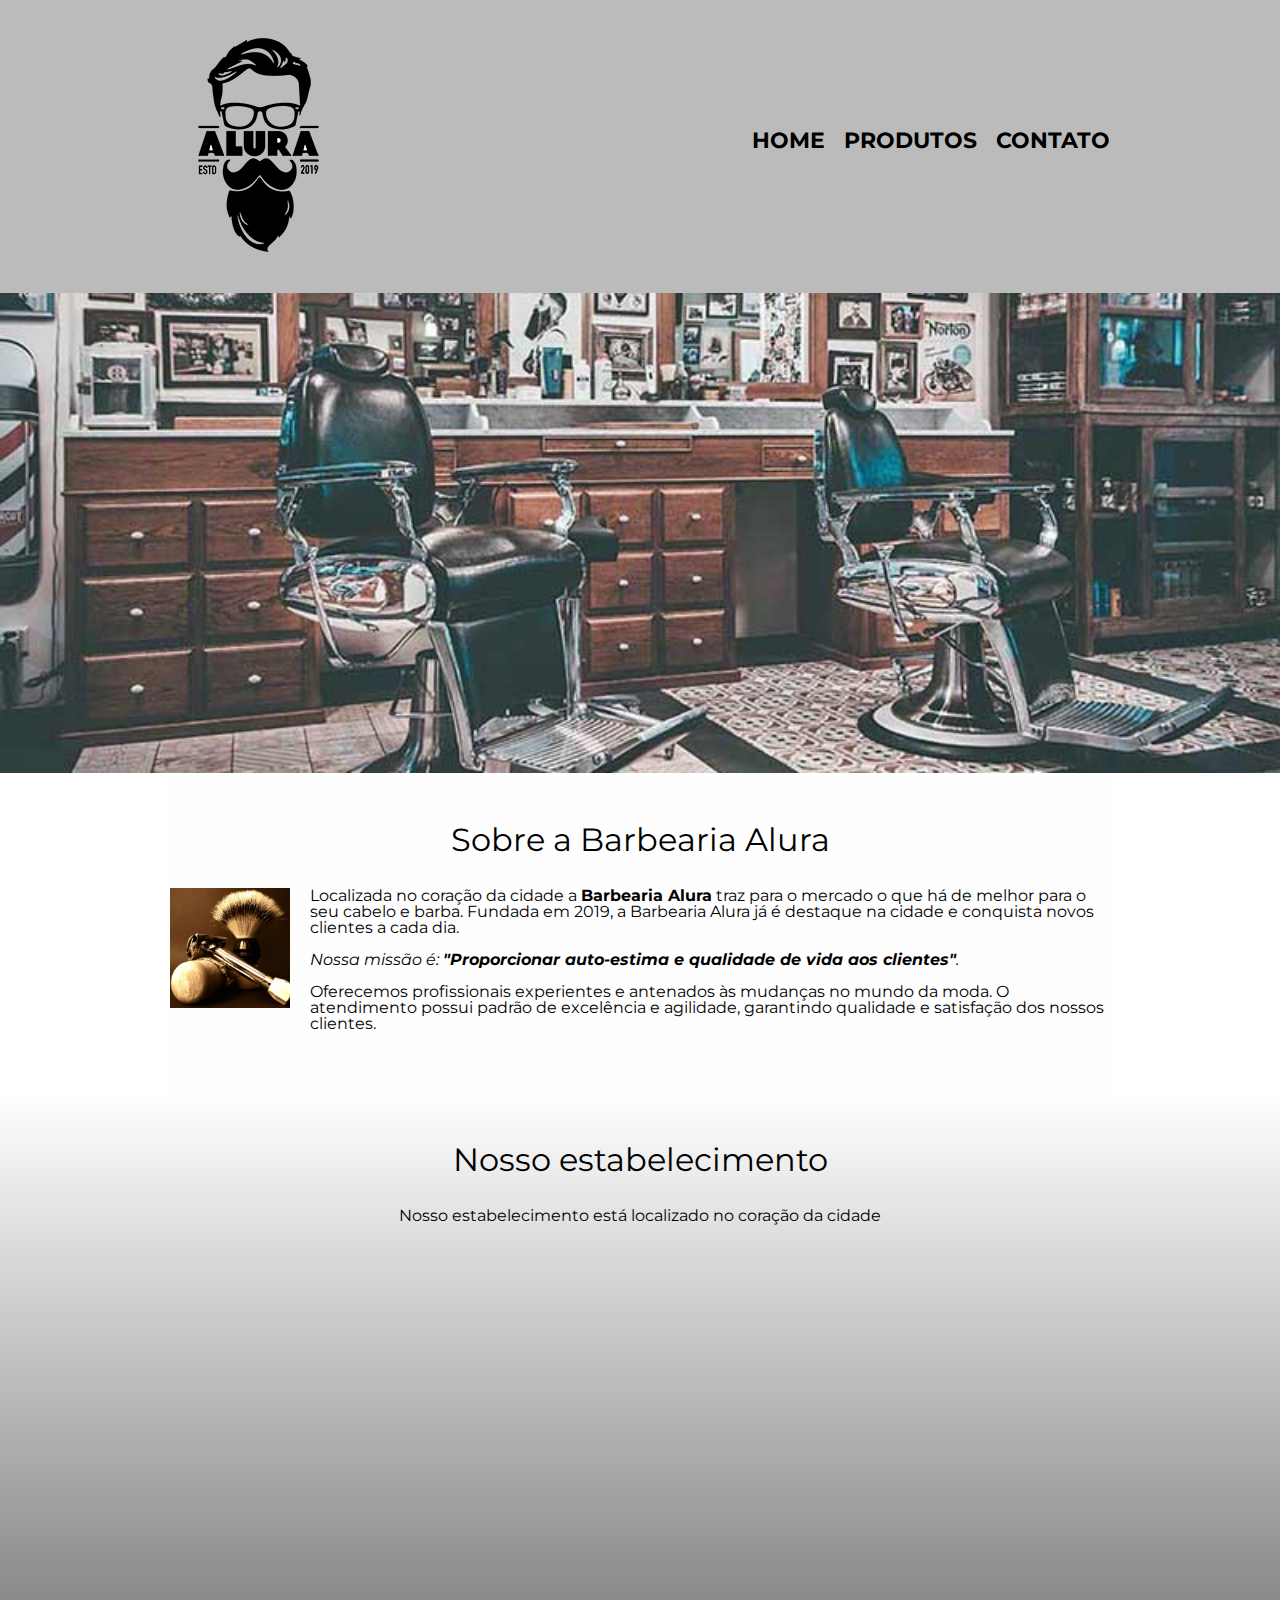
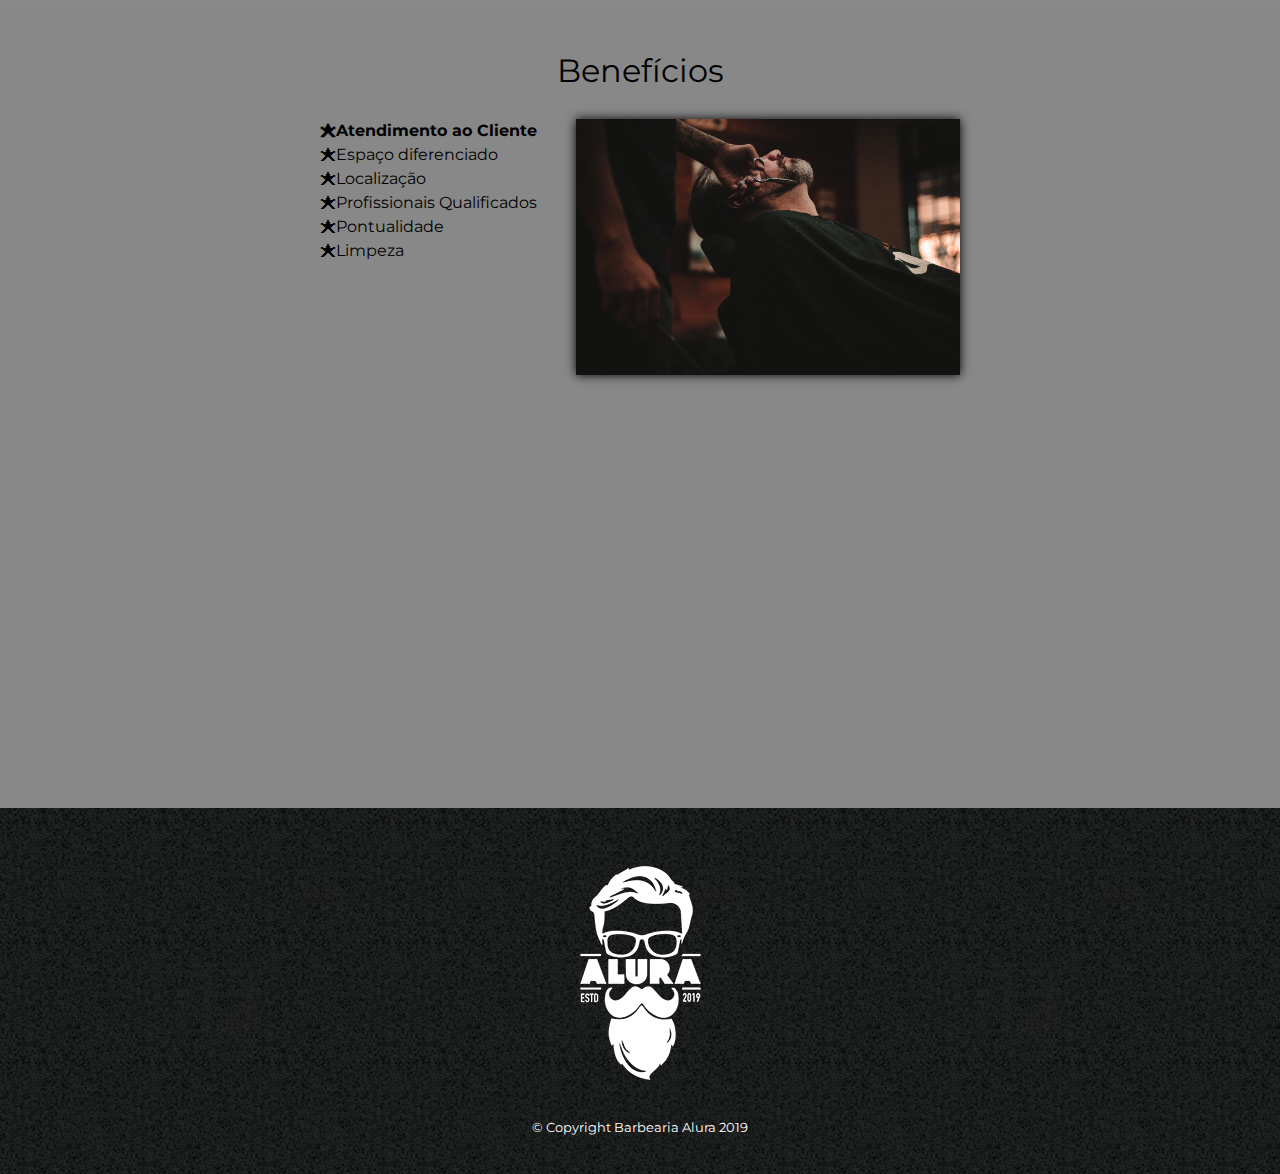
<file: index.html>
<!DOCTYPE html>
<html lang="pt-br">

	<head>
		<meta charset="UTF-8">
		<meta name="viewport" content="width=device-width">
		<title>Barbearia Alura</title>
		<link rel="stylesheet" href="reset.css">
		<link rel="stylesheet" href="style.css">
		<link href="https://fonts.googleapis.com/css?family=Montserrat&display=swap" rel="stylesheet">


			
	</head>
	
	<body>

	<header>
			<div class="caixa">
				<h1><img src="logo.png"></h1>
				<nav>
					<ul>
						<li><a href="index.html">Home</a></li>
						<li><a href="produtos.html">Produtos</a></li>
						<li><a href="contato.html">Contato</a></li>
					</ul>
				</nav>
			</div>		
	</header>

		<img class="banner" src="banner.jpg">

		<main>
			<section class="principal">
				<h2 class="titulo-principal">Sobre a Barbearia Alura</h2>

				<img class="utensilios" src="utensilios.jpg" alt="Utensilios">

				<p>Localizada no coração da cidade a <strong>Barbearia Alura</strong> traz para o mercado o que há de melhor para o seu cabelo e barba. Fundada em 2019, a Barbearia Alura já é destaque na cidade e conquista novos clientes a cada dia.</p>

				<p id="missao"><em>Nossa missão é: <strong>"Proporcionar auto-estima e qualidade de vida aos clientes"</strong>.</em></p>

				<p>Oferecemos profissionais experientes e antenados às mudanças no mundo da moda. O atendimento possui padrão de excelência e agilidade, garantindo qualidade e satisfação dos nossos clientes.</p>
			</section>

			<section class="mapa">
				<h3 class="titulo-principal">Nosso estabelecimento</h3>
				<p>Nosso estabelecimento está localizado no coração da cidade</p>
				<div class="mapa-conteudo">
					<iframe src="https://www.google.com/maps/embed?pb=!1m18!1m12!1m3!1d3656.448598130907!2d-46.634653385542414!3d-23.588239368469353!2m3!1f0!2f0!3f0!3m2!1i1024!2i768!4f13.1!3m3!1m2!1s0x94ce5a2b2ed7f3a1%3A0xab35da2f5ca62674!2sCaelum%20-%20Escola%20de%20Tecnologia!5e0!3m2!1spt-BR!2sbr!4v1580916426151!5m2!1spt-BR!2sbr" width="100%" height="300" frameborder="0" style="border:0;" allowfullscreen=""></iframe>
				</div>
			</section>

			<section class="beneficios">	
				<h3 class="titulo-principal">Benefícios</h3>
				<div class="conteudo-beneficios">
					<ul class="lista-beneficios">
						<li class="itens">Atendimento ao Cliente</li>
						<li class="itens">Espaço diferenciado</li>
						<li class="itens">Localização</li>
						<li class="itens">Profissionais Qualificados</li>
						<li class="itens">Pontualidade</li>
						<li class="itens">Limpeza</li>

					</ul><img src="beneficios.jpg" class="imagem-beneficios">
				</div>	
				<div class="video">
					<iframe width="100%" height="315" src="https://www.youtube.com/embed/wcVVXUV0YUY" frameborder="0" allow="accelerometer; autoplay; encrypted-media; gyroscope; picture-in-picture" allowfullscreen></iframe>
				</div>
			</section>
		</main>	

		<footer>
			<img src="logo-branco.png">
			<p class="copyright">&copy Copyright Barbearia Alura 2019</p>
		</footer>
		

	</body>

</html>
</file>
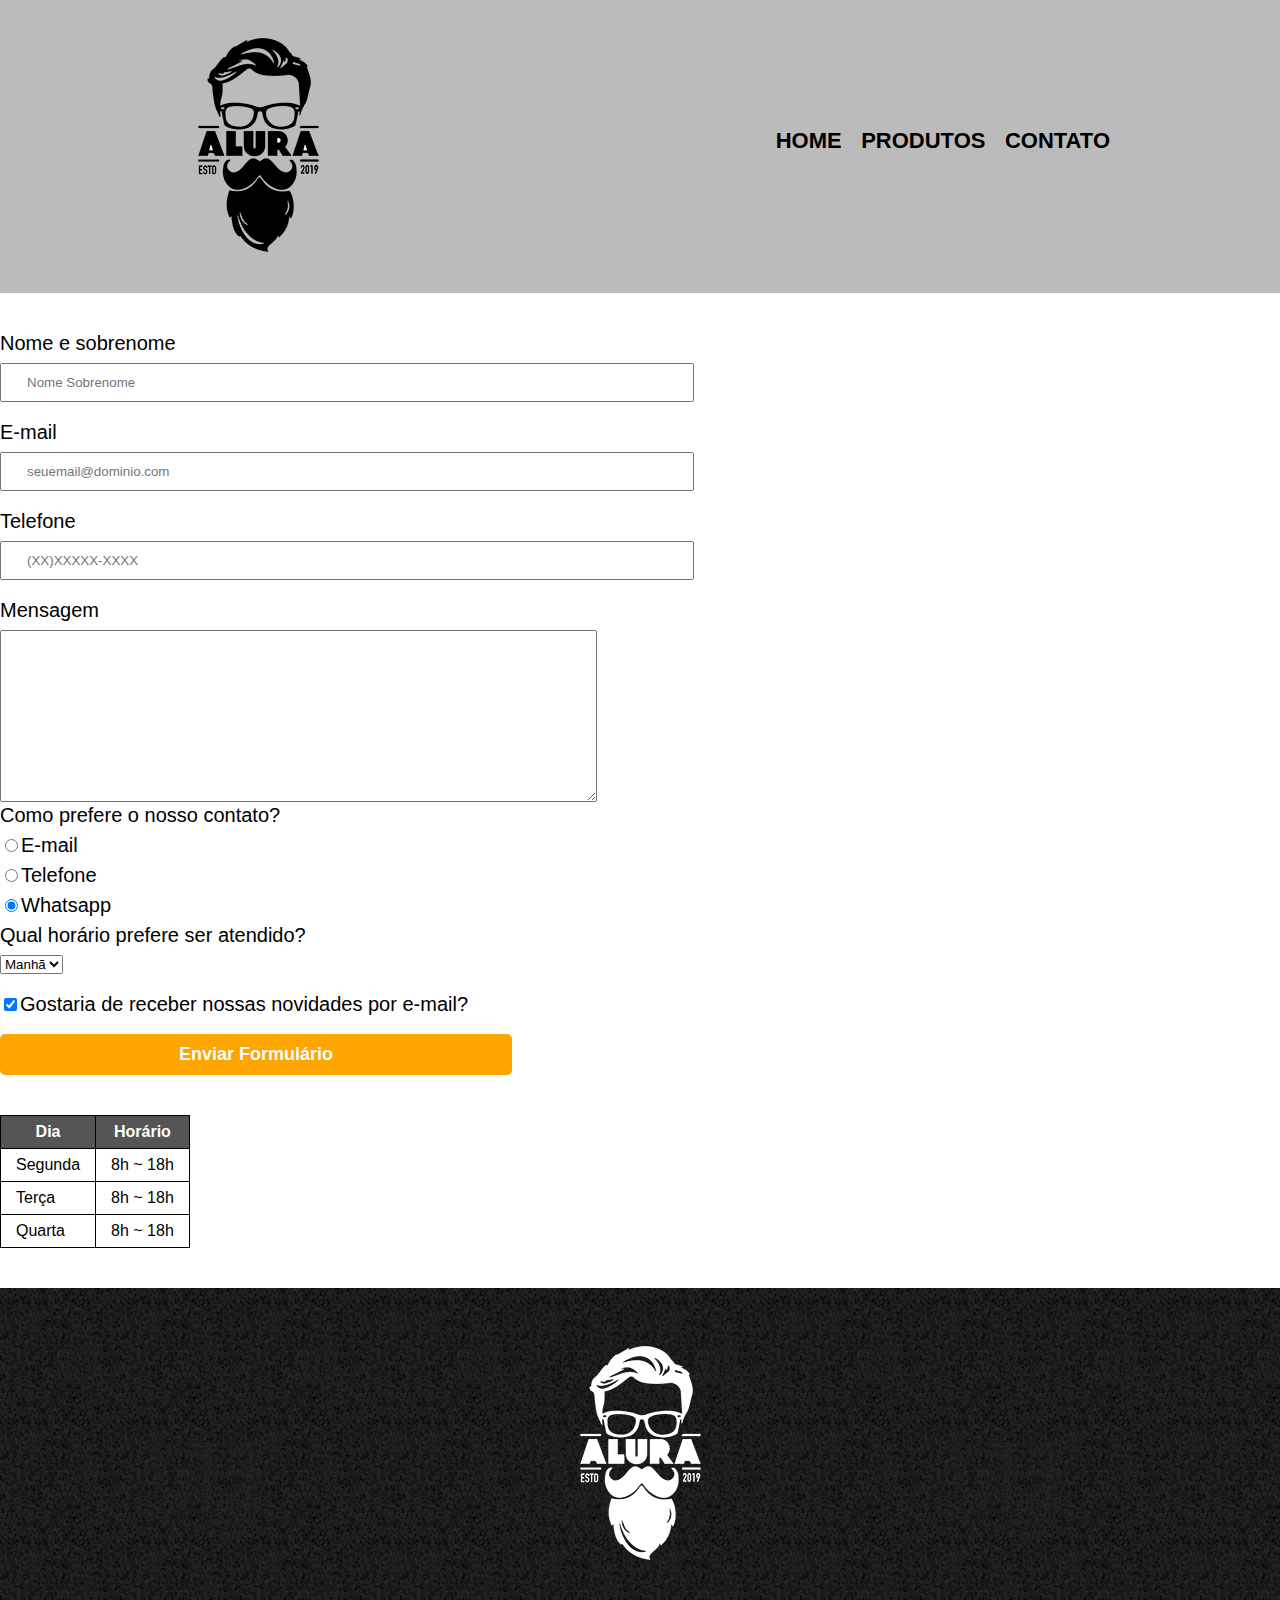
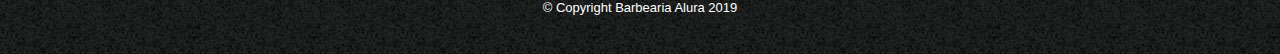
<file: contato.html>
<!DOCTYPE html>
<html>
<head>
	<meta charset="utf-8">
	<meta name="viewport" content="width=device-width">
	<title>Contato-Barbearia Alura</title>

	<link rel="stylesheet" href="reset.css">
	<link rel="stylesheet" href="style.css">
</head>
	<body>

		<header>
			<div class="caixa">
				<h1><img src="logo.png" alt="Logo da Barbearia Alura"></h1>
				<nav>
					<ul>
						<li><a href="index.html">Home</a></li>
						<li><a href="produtos.html">Produtos</a></li>
						<li><a href="contato.html">Contato</a></li>
					</ul>
				</nav>
			</div>		
		</header>

		<main>
			<form>
				<label for="nomesobrenome">Nome e sobrenome</label>
				<input type="text" id="nomesobrenome" class="input-padrao" required placeholder="Nome Sobrenome">

				<label for="e-mail">E-mail</label>
				<input type="email" id="e-mail" class="input-padrao" required placeholder="seuemail@dominio.com">

				<label for="telefone">Telefone</label>
				<input type="tel" id="telefone" class="input-padrao" required placeholder="(XX)XXXXX-XXXX">

				<label for="mensagem">Mensagem</label>
				<textarea cols="70" rows="10" id="mensagem"></textarea class="input-padrao" required>

				<fieldset>

					<legend>Como prefere o nosso contato?</legend>
					<label for="radio-email"><input type="radio" name="contato" value="e-mail" id="radio-email">E-mail</label>
					

					<label for="radio-telefone"><input type="radio" name="contato" value="telefone" id="radio-telefone">Telefone</label>
					
					<label for="radio-whatsapp"><input type="radio" name="contato" value="whatsapp" id="radio-whatsapp" checked>Whatsapp</label>
					
				</fieldset>

				<fieldset>
					<legend>Qual horário prefere ser atendido?</legend>

					<select>
						<option>Manhã</option>
						<option>Tarde</option>
						<option>Noite</option>
					</select>
				</fieldset>

				<label class="checkbox"><input type="checkbox" checked>Gostaria de receber nossas novidades por e-mail?</label>



				<input type="submit" value="Enviar Formulário" class="enviar">
			</form>
			
			<table>
				<thead>
					<tr>
						<th>Dia</th>
						<th>Horário</th>
					</tr>
				</thead>
				<tbody>	
					<tr>
						<td>Segunda</td>
						<td>8h ~ 18h</td>
					</tr>
					<tr>
						<td>Terça</td>
						<td>8h ~ 18h</td>
					</tr>
					<tr>
						<td>Quarta</td>
						<td>8h ~ 18h</td>
					</tr>
				</tbody>	
			</table>
		</main>

		<footer>
			<img src="logo-branco.png" alt="Logo da Barbearia Alura">
			<p class="copyright">&copy Copyright Barbearia Alura 2019</p>
		</footer>

	</body>
</html>
</file>
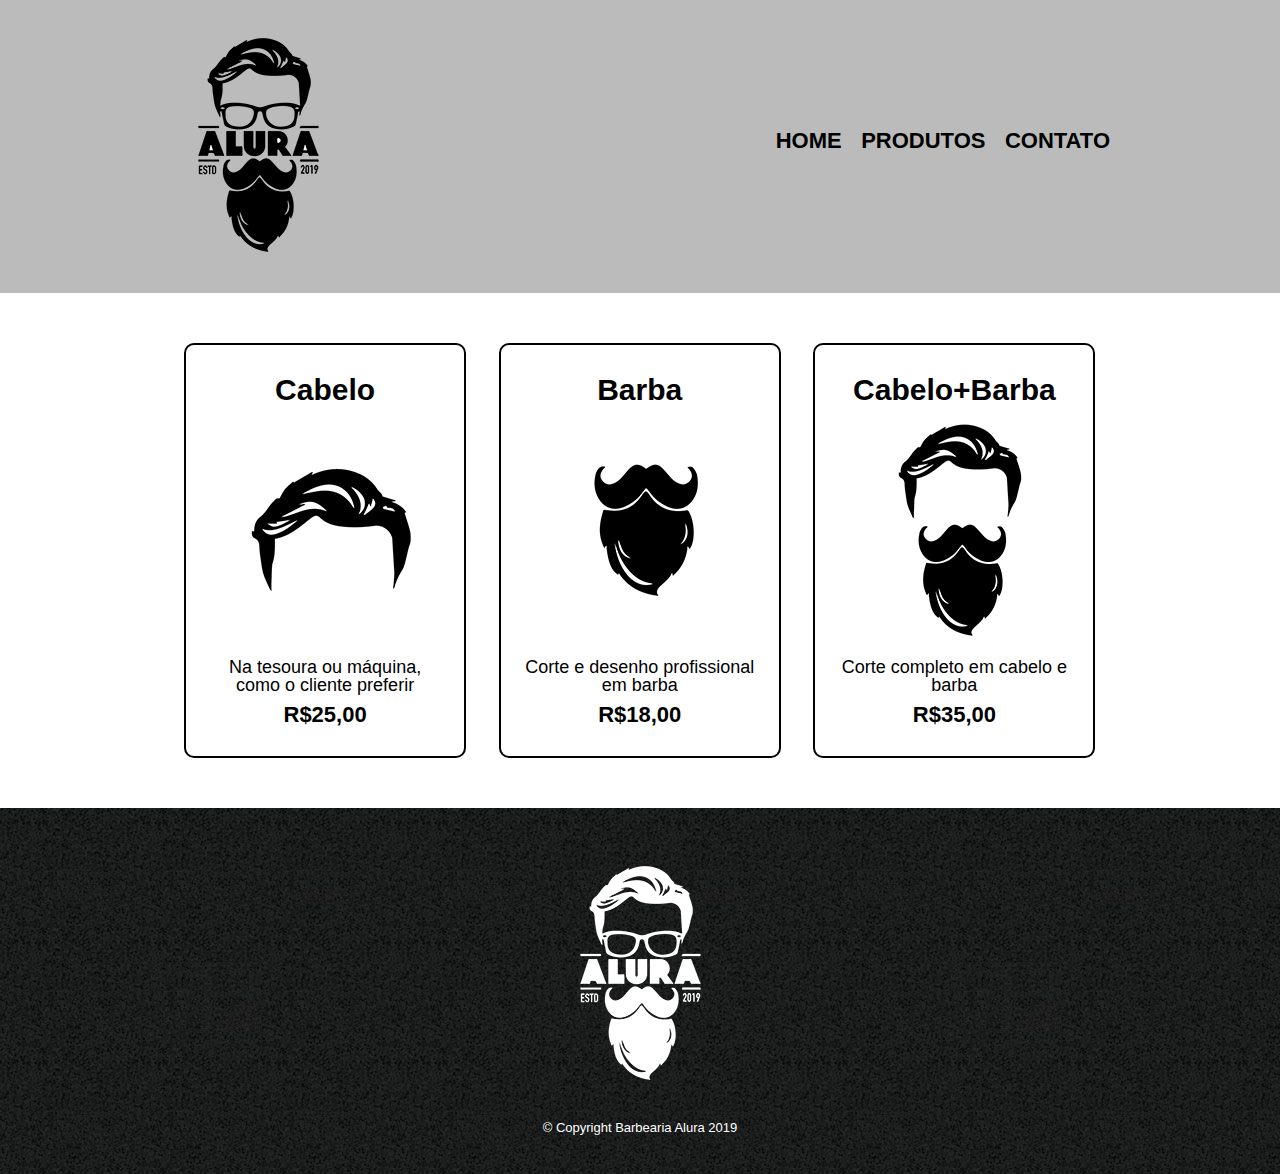
<file: produtos.html>
<!DOCTYPE html>
<html>
<head>
	<meta charset="utf-8">
	<meta name="viewport" content="width=device-width">
	<title>Produtos-Barbearia Alura</title>

	<link rel="stylesheet" href="reset.css">
	<link rel="stylesheet" href="style.css">
</head>
	<body>

		<header>
			<div class="caixa">
				<h1><img src="logo.png"></h1>
				<nav>
					<ul>
						<li><a href="index.html">Home</a></li>
						<li><a href="produtos.html">Produtos</a></li>
						<li><a href="contato.html">Contato</a></li>
					</ul>
				</nav>
			</div>		
		</header>

		<main>
			<ul class="produtos">
				<li>
					<h2>Cabelo</h2>
					<img src="cabelo.jpg">
					<p class="produto-descricao">Na tesoura ou máquina, como o cliente preferir</p>
					<p class="produto-preco">R$25,00</p>
				</li>
				<li>
					<h2>Barba</h2>
					<img src="barba.jpg">
					<p class="produto-descricao">Corte e desenho profissional em barba</p>
					<p class="produto-preco">R$18,00</p>
				</li>
				<li>
					<h2>Cabelo+Barba</h2>
					<img src="cabelo+barba.jpg">
					<p class="produto-descricao">Corte completo em cabelo e barba</p>
					<p class="produto-preco">R$35,00</p>
				</li>
			</ul>	
		</main>

		<footer>
			<img src="logo-branco.png">
			<p class="copyright">&copy Copyright Barbearia Alura 2019</p>
		</footer>

	</body>
</html>
</file>
<file: style.css>
body {
    font-family: 'Montserrat', sans-serif;
}

header{
	background: #BBBBBB;
	padding: 20px 0;
}
.caixa{
	position: relative;
	width: 940px;
	margin: 0 auto;
}

nav{
	position: absolute;
	top: 110px;
	right: 0;
}
nav li{
	display: inline;
	margin: 0 0 0 15px;
}
nav a{
	text-transform: uppercase;
	color: #000000;
	font-weight: bold;
	font-size: 22px;
	text-decoration: none;
}

nav a:hover{
	color: #C78C19;
	text-decoration: underline;
}
/*Produtos*/
.produtos{
	width: 940px;
	margin: 0 auto;
	padding: 50px 0;
}
.produtos li{
	
	display: inline-block;
	text-align: center;
	width: 30%;
	vertical-align: top;
	margin: 0 1.5%;
	padding: 30px 20px;
	box-sizing: border-box;
	border: 2px solid #000000;
	border-radius: 10px;
}

.produtos li:hover{
	border-color: #C78C19;
}

.produtos li:active{
	border-color: #088C19;
}

.produtos li:hover h2{
	font-size: 35px;
}

.produtos h2{
	font-size: 30px;
	font-weight: bold;
}

.produto-descricao{
	font-size: 18px;
}

.produto-preco{
	font-size: 22px;
	font-weight: bold;
	margin: 10px 0 0;
}

footer{
	text-align: center;
	background: url("bg.jpg");
	padding: 40px 0;

}
footer .copyright{
	font-size: 13px;
	color: #FFFFFF;
	margin: 20px 0 0;
}
main{
	
}
form{
	margin: 40px 0;
}
form label, form legend{
	display: block;
	font-size: 20px;
	margin: 0 0 10px;
}
textarea{
	padding: 10px 10px;
}
.input-padrao{
	display: block;
	margin: 0 0 20px;
	padding: 10px 25px;
	width: 50%;
}
.checkbox{
	margin: 20px 0;
}
.enviar{
	width: 40%;
	font-weight: bold;
	padding: 10px;
	font-size: 18px;
	border: none;
	border-radius: 5px;
	background: orange;
	color: white;
	transition: 1s all;
	cursor: pointer;
}
.enviar:hover{
	background: darkorange;
	transform: scale(1.2);

}
table{
	margin: 20px 0 40px;
}
thead{
	background: #555555;
	color: white;
	font-weight: bold;
}
td,th{
	border: 1px solid #000000;
	padding: 8px 15px;
}
/*página inicial */
.banner{
	width: 100%;
}
.titulo-principal{
	text-align: center;
	font-size: 2em;
	margin: 0 0 1em;
	clear: left;
}

.principal{
	padding: 3em 0;
	background: #FEFEFE;
	width: 940px;
	margin: 0 auto;
}

.principal p {
	margin: 0 0 1em;

}
.principal strong{
	font-weight: bold;
}
.principal em{
	font-style: italic;
}
.utensilios{
	width: 120px;
	float: left;
	margin: 0 20px 20px 0;
}
.mapa{
	padding: 3em 0;
	background: linear-gradient(#FEFEFE, #888888)
}
.mapa-conteudo{
	width: 940px;
	margin: 0 auto;
}
.mapa p{
	margin: 0 0 2em;
	text-align: center;
}
.beneficios{
	padding: 3em 0;
	background: #888888;
}

.conteudo-beneficios{
	width: 640px;
	margin: 0 auto;
}
.lista-beneficios{
	width: 40%;
	display: inline-block;
	vertical-align: top;
}
.itens{
	line-height: 1.5;
}
.itens:nth-child(1){
	font-weight: bold;
}
.itens:before{
	content: "🟊";
}
.imagem-beneficios{
	width: 60%;
	opacity: 1;
	transition: 400ms;
	box-shadow: 0px 0px 10px #000000
 
}
.imagem-beneficios:hover{
	opacity: 0.3;
}

.video{
	width: 560px;
	margin: 2em auto;
}

@media screen and (max-width: 480px) { 
    
    header h1 {
    text-align: center;
	}
	nav {
    position:static;
	}

    .produtos ,.caixa, .principal, .conteudo-beneficios, .mapa-conteudo, .video {
        width: auto;
    }
    .produtos li{
	    display: inline-block;
		text-align: center;
		width: auto;
		vertical-align: top;
		margin: 0 auto;
		padding: 10px;
		box-sizing: border-box;
		border: 2px solid #000000;
		border-radius: 10px;

    }
    .produtos h2{
	font-size: auto;
	font-weight: bold;
	}

	.produto-descricao{
	font-size: auto;
	}

	.produto-preco{
	font-size: auto;
	font-weight: bold;
	margin: auto;
	}
    
	.lista-beneficios, .imagem-beneficios {
    width: 100%
	}
}
</file>
